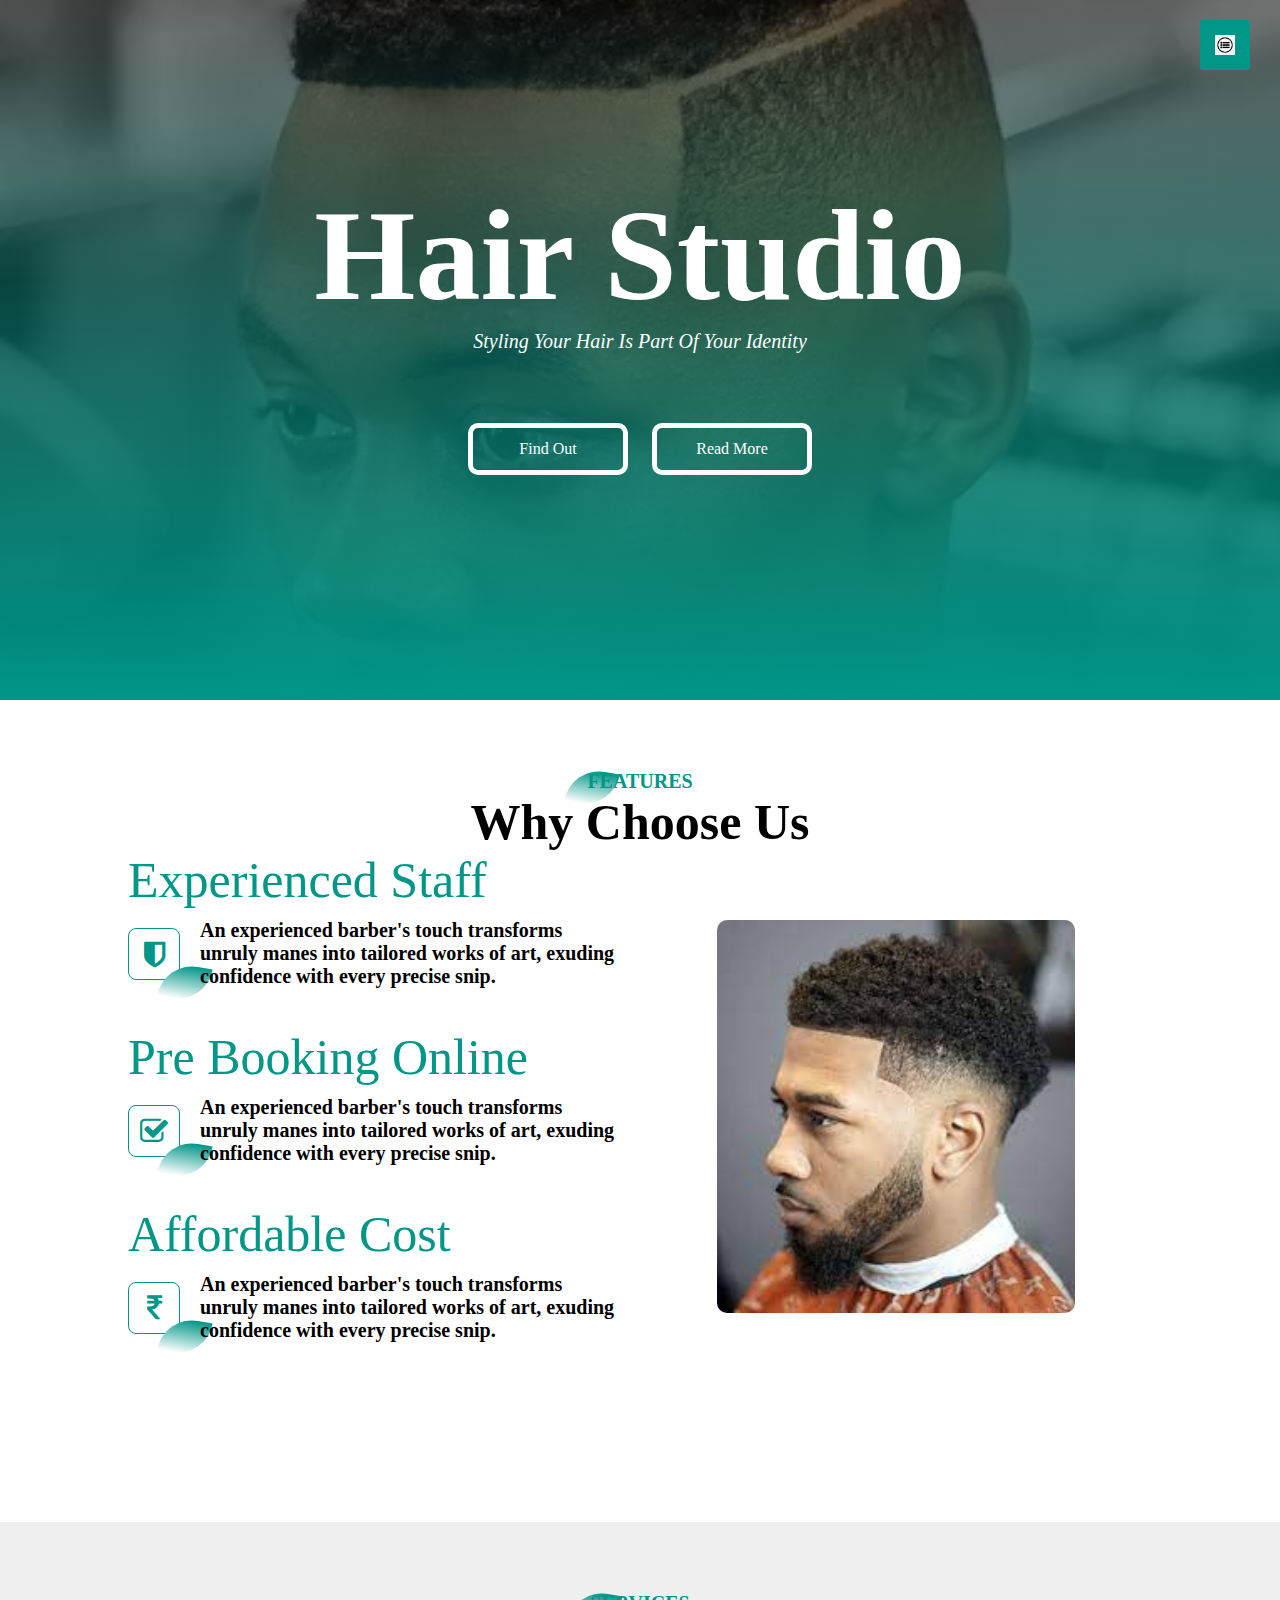
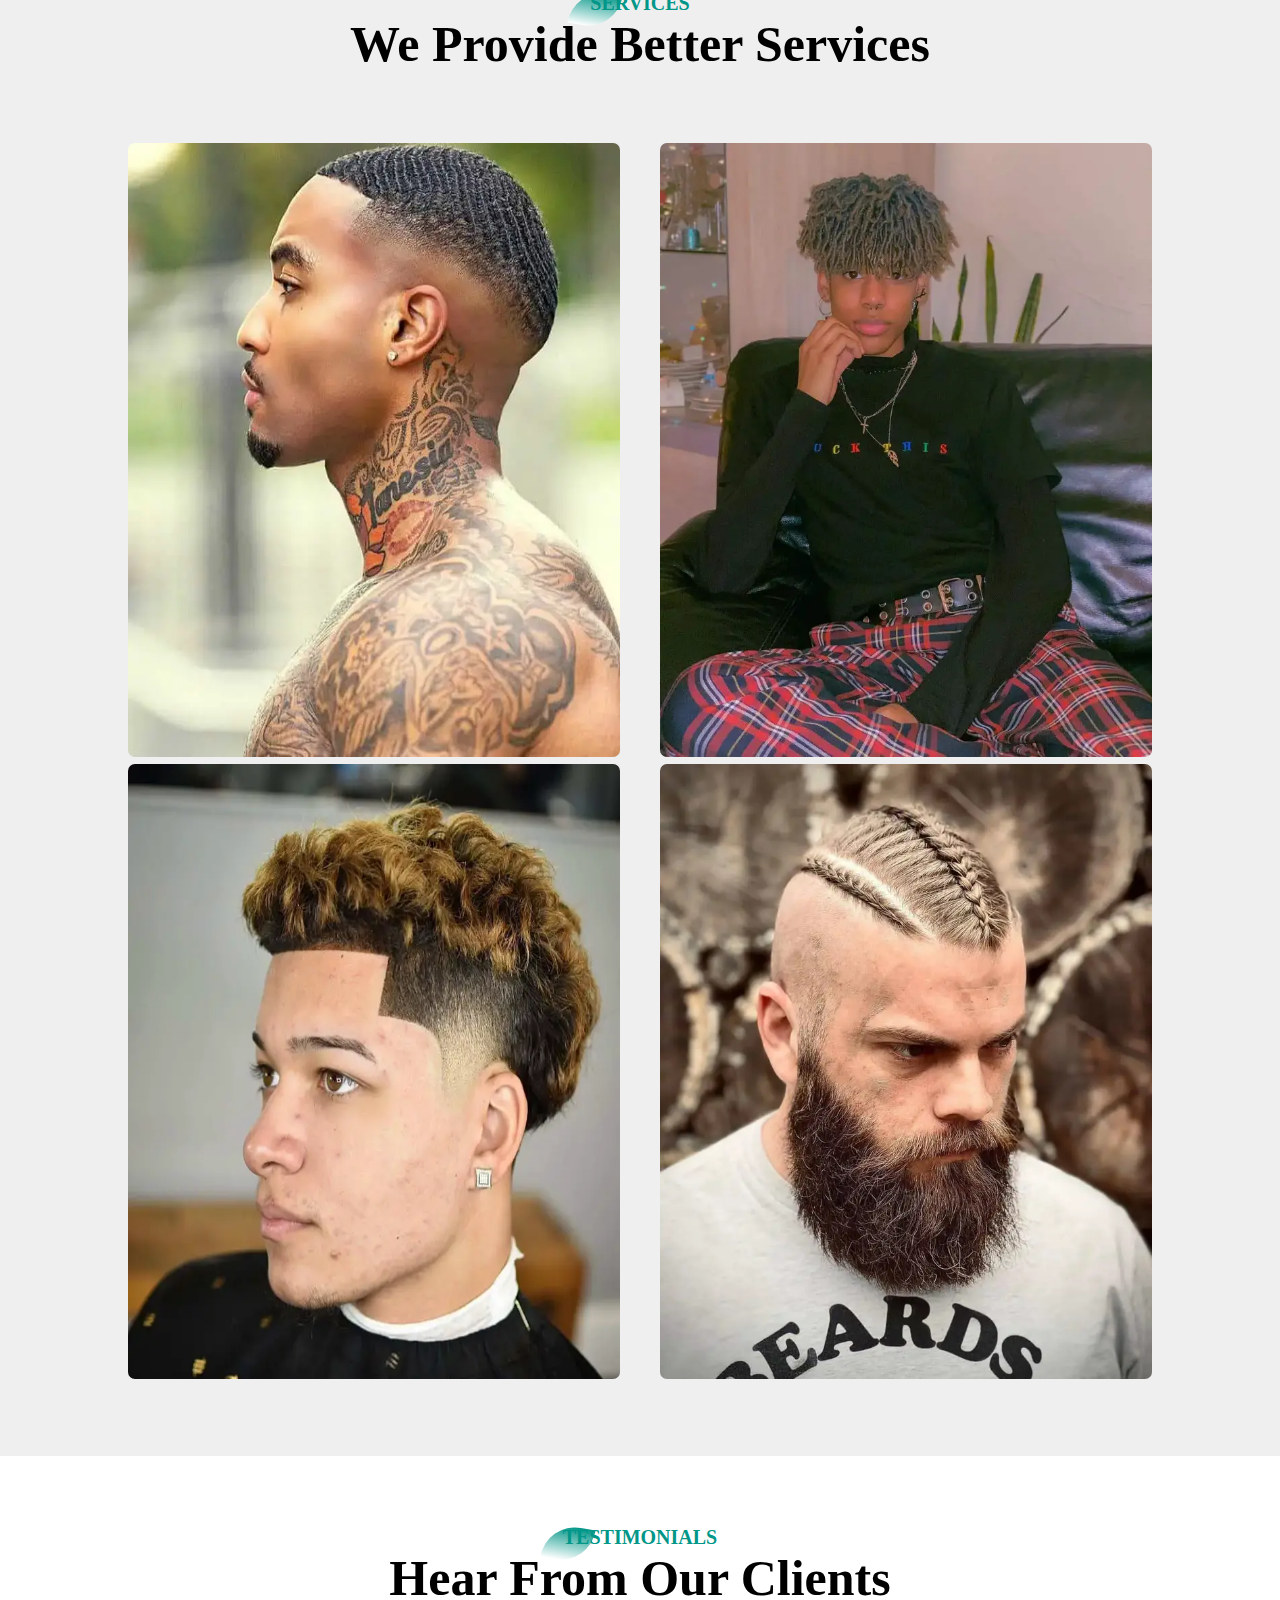
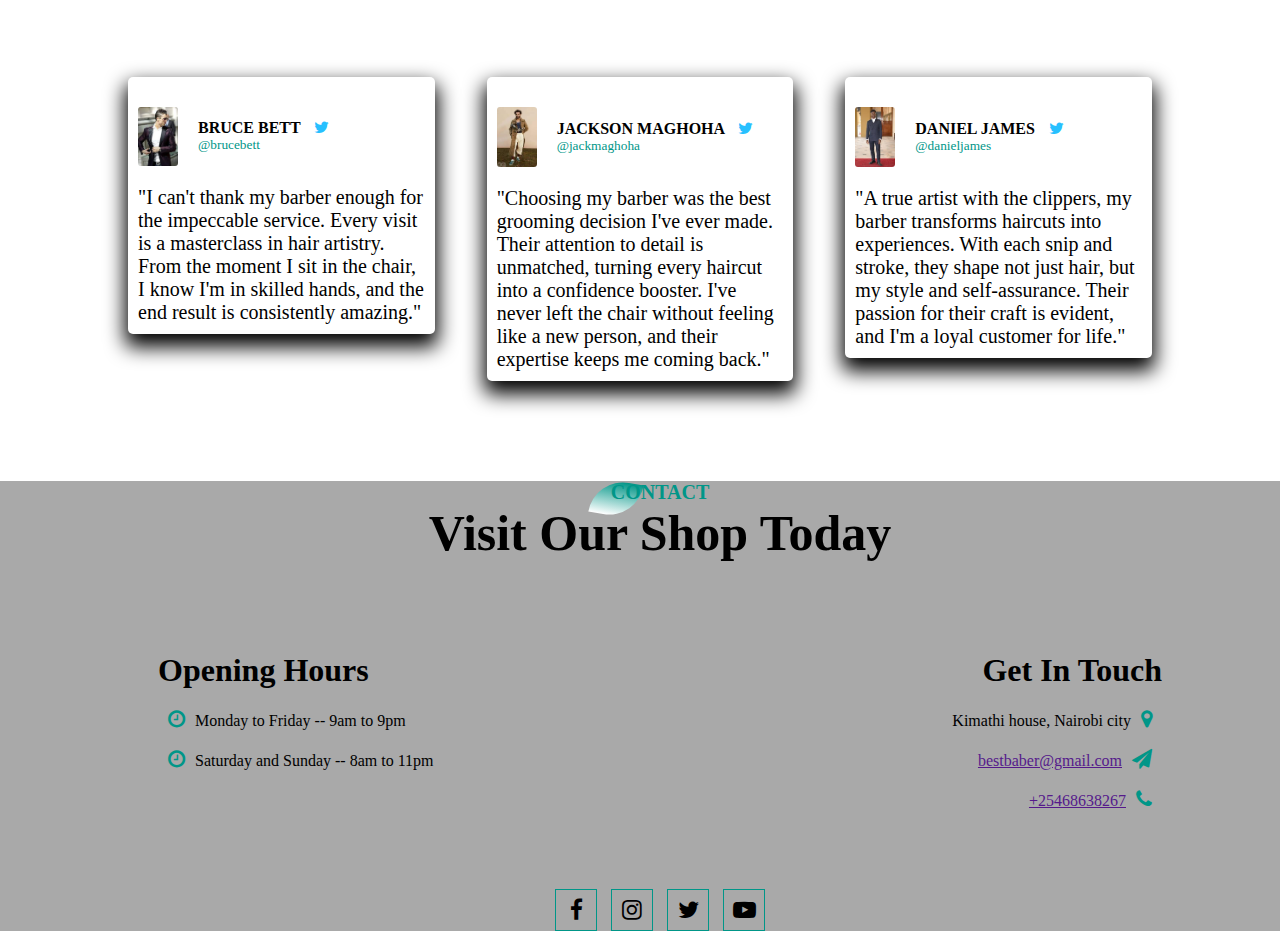
<file: Desktop/web pjt/Hair-studio-main/index.html>
<html>
    <head>
        <title>Barber Shop Website</title>
        <link rel="stylesheet" href="style.css">
<link rel="stylesheet" href="https://cdnjs.cloudflare.com/ajax/libs/font-awesome/4.7.0/css/font-awesome.min.css">

    </head>
    <body>
        <section id="banner" style="height: 700px;">
            <img src="img/air2.jpg" class="logo">
    <div class="banner-text">
        <h1>Hair Studio</h1>
        <p>Styling Your Hair Is Part Of Your Identity</p>
    <div class="banner-btn">
        <a href="#"><span></span>Find Out</a>
        <a href="#"><span></span>Read More</a>
    </div>

    </div>
        </section>
    <div id="sidenav">
        <nav>
            <ul>
                <li><a href="#banner">Home</a></li>
                <li><a href="#features">Features</a></li>
                <li><a href="#services">services</a></li>
                <li><a href="#testimonials">testimonials</a></li>
                <li><a href="#footer">Meet Us</a></li>
            </ul>
        </nav>
    </div>
    <div id="menubtn">
        <img src="img/menu.png" id="menu">
    </div>
        <section id="features">
            <div class="title-text">
                <p>FEATURES</p>
                <h1>Why Choose Us</h1>
                <div class="feature-box">
                    <div class="features">
                        <h1>Experienced Staff</h1>
                        <div class="feature-desc">
                            <div class="feature-icon">
                              <i class="fa fa-shield"></i>
                            </div>
                            <div class="feature-text">
                                <p>An experienced barber's touch transforms unruly manes into tailored works of art, exuding
                                    confidence with every precise snip.</p>
                            </div>
                        </div>
                        <h1>Pre Booking Online</h1>
                        <div class="feature-desc">
                            <div class="feature-icon">
                              <i class="fa fa-check-square-o"></i>
                            </div>
                            <div class="feature-text">
                                <p>An experienced barber's touch transforms unruly manes into tailored works of art, exuding
                                    confidence with every precise snip.</p>
                            </div>
                        </div>
                        <h1>Affordable Cost</h1>
                        <div class="feature-desc">
                            <div class="feature-icon">
                              <i class="fa fa-inr"></i>
                            </div>
                            <div class="feature-text">
                                <p>An experienced barber's touch transforms unruly manes into tailored works of art, exuding
                                    confidence with every precise snip.</p>
                            </div>
                        </div>
                    </div>
                    <div class="features-img">
                        <img src="img/air2.jpg">
                    </div>
                </div>
            </div>
        </section>

        <!--SERVICE-->

        <section id="services">
            <div class="title-text">
                <p>SERVICES</p>
                <h1>We Provide Better Services</h1>
            </div>
            <div class="services-box">
                <div class="single-services">
                    <img src="img/hair1.webp">
                    <div class="overlay"></div>
                    <div class="services-desc">
                        <h3>Hair Cut</h3>
                        <hr>
                        <p>This is the test under description of barber foundation</p>
                    </div>
                </div>
                <div class="single-services">
                    <img src="img/hair2.webp">
                    <div class="overlay"></div>
                    <div class="services-desc">
                        <h3>DredLogs</h3>
                        <hr>
                        <p>This is the test under description of barber foundation</p>
                    </div>
                </div>
                <div class="single-services">
                    <img src="img/hair3.webp">
                    <div class="overlay"></div>
                    <div class="services-desc">
                        <h3>Hair_styling</h3>
                        <hr>
                        <p>This is the test under description of barber foundation</p>
                    </div>
                </div>
                <div class="single-services">
                    <img src="img/hair4.webp">
                    <div class="overlay"></div>
                    <div class="services-desc">
                        <h3>Beard trimming</h3>
                        <hr>
                        <p>This is the test under description of barber foundation</p>
                    </div>
                </div>
            </div>
        </section>

                   <!-----Testimonials---->

        <section id="testimonials">
             <div class="title-text">
                <p>TESTIMONIALS</p>
                <h1>Hear From Our Clients</h1>
            </div>
            <div class="testimonials-row">
                <div class="testimonials-col">
                    <div class="user">
                        <img src="img/testi1.jpg">
                        <div class="user-info">
                            <h4>BRUCE BETT <i class="fa fa-twitter"></i> </h4>
                            <small>@brucebett</small>
                        </div>
                    </div>
                    <p>"I can't thank my barber enough for the impeccable service. Every visit is a masterclass in hair artistry.
                        From the moment I sit in the chair, I know I'm in skilled hands, and the end result is consistently amazing."</p>
                </div>
                <div class="testimonials-col">
                    <div class="user">
                        <img src="img/testi2.jpg" alt="">
                        <div class="user-info">
                            <h4>JACKSON MAGHOHA <i class="fa fa-twitter"></i> </h4>
                            <small>@jackmaghoha</small>
                        </div>
                    </div>
                   <p> "Choosing my barber was the best grooming decision I've ever made. Their attention to detail is unmatched, turning every haircut into a confidence booster.
                    I've never left the chair without feeling like a new person, and their expertise keeps me coming back."</p>
                </div>
                <div class="testimonials-col">
                    <div class="user">
                        <img src="img/testi3.jpg" alt="">
                        <div class="user-info">
                            <h4>DANIEL JAMES <i class="fa fa-twitter"></i> </h4>
                            <small>@danieljames</small>
                        </div>
                    </div>
                       <p> "A true artist with the clippers, my barber transforms haircuts into experiences. With each snip and stroke, they shape
                    not just hair, but my style and self-assurance. Their passion for their craft is evident, and I'm a loyal customer for life."</p>


                </div>
            </div>
        </section>


                          <!-----footer----->

        <section id="footer" >
            <div class="title-text">
                <p>CONTACT</p>
                <h1>Visit Our Shop Today</h1>
            </div>
            <div class="footer-row">
            <div class="footer-left">
                <h1>Opening Hours</h1>
                <p><i class="fa fa-clock-o"></i>Monday to Friday -- 9am to 9pm</p>
                <p><i class="fa fa-clock-o"></i>Saturday and Sunday -- 8am to 11pm</p>
            </div>
                <div class="footer-right">
                    <h1>Get In Touch</h1>
                    <p>Kimathi house, Nairobi city<i class="fa fa-map-marker"></i></p>
                    <p><a href="">bestbaber@gmail.com</a><i class="fa fa-paper-plane"></i></p>
                    <p><a href="">+25468638267</a><i class="fa fa-phone"></i></p>
                </div>
            </div>
            <div class="social-links">
                <i class="fa fa-facebook"></i>
                <i class="fa fa-instagram"></i>
                <i class="fa fa-twitter"></i>
                <i class="fa fa-youtube-play"></i>
                
            </div>

        </section>

        <script>
            var menubtn = document.getElementById("menubtn")
            var sidenav = document.getElementById("sidenav")
            var menu = document.getElementById("menu")

            sidenav.style.right = "-250px"
            menubtn.onclick = function (){
                if(sidenav.style.right == "-250px"){
                    sidenav.style.right = "0";
                    menu.src = "img/close.png";
                }else {
                    sidenav.style.right = "-250";
                    menu.src = "img/menu.png";
                }
            }

            var scroll = new SmoothScroll('a[href*="#"]',{
                speed: 1000,
                speedAsDuration: true
            });
        </script>

    </body>
</html>
</file>
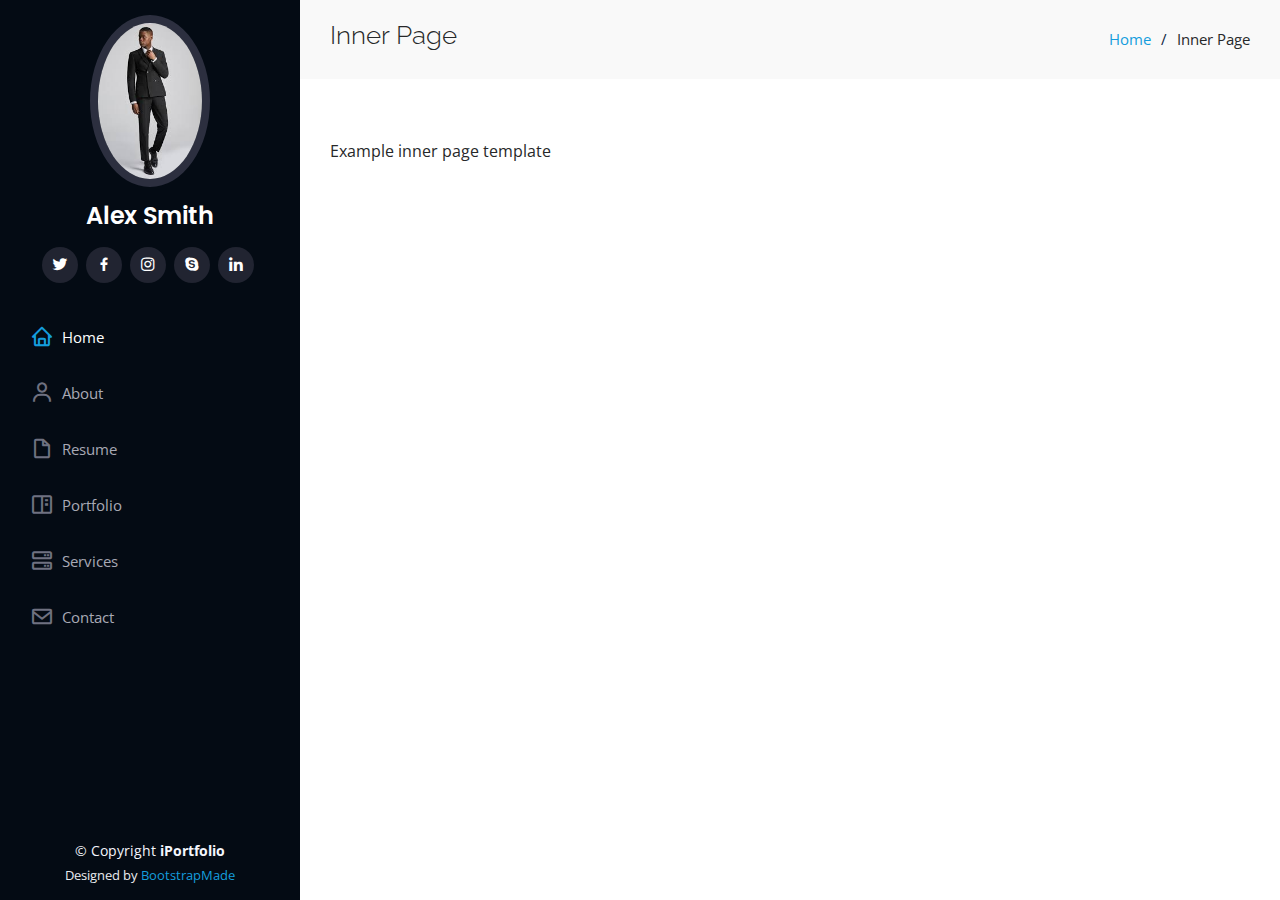
<file: Desktop/web pjt/BrianBett Portfolio/inner-page.html>
<!DOCTYPE html>
<html lang="en">

<head>
  <meta charset="utf-8">
  <meta content="width=device-width, initial-scale=1.0" name="viewport">

  <title>Inner Page - iPortfolio Bootstrap Template</title>
  <meta content="" name="description">
  <meta content="" name="keywords">

  <!-- Favicons -->
  <link href="assets/img/favicon.png" rel="icon">
  <link href="assets/img/apple-touch-icon.png" rel="apple-touch-icon">

  <!-- Google Fonts -->
  <link href="https://fonts.googleapis.com/css?family=Open+Sans:300,300i,400,400i,600,600i,700,700i|Raleway:300,300i,400,400i,500,500i,600,600i,700,700i|Poppins:300,300i,400,400i,500,500i,600,600i,700,700i" rel="stylesheet">

  <!-- Vendor CSS Files -->
  <link href="assets/vendor/aos/aos.css" rel="stylesheet">
  <link href="assets/vendor/bootstrap/css/bootstrap.min.css" rel="stylesheet">
  <link href="assets/vendor/bootstrap-icons/bootstrap-icons.css" rel="stylesheet">
  <link href="assets/vendor/boxicons/css/boxicons.min.css" rel="stylesheet">
  <link href="assets/vendor/glightbox/css/glightbox.min.css" rel="stylesheet">
  <link href="assets/vendor/swiper/swiper-bundle.min.css" rel="stylesheet">

  <!-- Template Main CSS File -->
  <link href="assets/css/style.css" rel="stylesheet">

  <!-- =======================================================
  * Template Name: iPortfolio
  * Template URL: https://bootstrapmade.com/iportfolio-bootstrap-portfolio-websites-template/
  * Updated: Mar 17 2024 with Bootstrap v5.3.3
  * Author: BootstrapMade.com
  * License: https://bootstrapmade.com/license/
  ======================================================== -->
</head>

<body>

  <!-- ======= Mobile nav toggle button ======= -->
  <i class="bi bi-list mobile-nav-toggle d-xl-none"></i>

  <!-- ======= Header ======= -->
  <header id="header">
    <div class="d-flex flex-column">

      <div class="profile">
        <img src="assets/img/profile-img.jpg" alt="" class="img-fluid rounded-circle">
        <h1 class="text-light"><a href="index.html">Alex Smith</a></h1>
        <div class="social-links mt-3 text-center">
          <a href="#" class="twitter"><i class="bx bxl-twitter"></i></a>
          <a href="#" class="facebook"><i class="bx bxl-facebook"></i></a>
          <a href="#" class="instagram"><i class="bx bxl-instagram"></i></a>
          <a href="#" class="google-plus"><i class="bx bxl-skype"></i></a>
          <a href="#" class="linkedin"><i class="bx bxl-linkedin"></i></a>
        </div>
      </div>

      <nav id="navbar" class="nav-menu navbar">
        <ul>
          <li><a href="#hero" class="nav-link scrollto active"><i class="bx bx-home"></i> <span>Home</span></a></li>
          <li><a href="#about" class="nav-link scrollto"><i class="bx bx-user"></i> <span>About</span></a></li>
          <li><a href="#resume" class="nav-link scrollto"><i class="bx bx-file-blank"></i> <span>Resume</span></a></li>
          <li><a href="#portfolio" class="nav-link scrollto"><i class="bx bx-book-content"></i> <span>Portfolio</span></a></li>
          <li><a href="#services" class="nav-link scrollto"><i class="bx bx-server"></i> <span>Services</span></a></li>
          <li><a href="#contact" class="nav-link scrollto"><i class="bx bx-envelope"></i> <span>Contact</span></a></li>
        </ul>
      </nav><!-- .nav-menu -->
    </div>
  </header><!-- End Header -->

  <main id="main">

    <!-- ======= Breadcrumbs ======= -->
    <section class="breadcrumbs">
      <div class="container">

        <div class="d-flex justify-content-between align-items-center">
          <h2>Inner Page</h2>
          <ol>
            <li><a href="index.html">Home</a></li>
            <li>Inner Page</li>
          </ol>
        </div>

      </div>
    </section><!-- End Breadcrumbs -->

    <section class="inner-page">
      <div class="container">
        <p>
          Example inner page template
        </p>
      </div>
    </section>

  </main><!-- End #main -->

  <!-- ======= Footer ======= -->
  <footer id="footer">
    <div class="container">
      <div class="copyright">
        &copy; Copyright <strong><span>iPortfolio</span></strong>
      </div>
      <div class="credits">
        <!-- All the links in the footer should remain intact. -->
        <!-- You can delete the links only if you purchased the pro version. -->
        <!-- Licensing information: https://bootstrapmade.com/license/ -->
        <!-- Purchase the pro version with working PHP/AJAX contact form: https://bootstrapmade.com/iportfolio-bootstrap-portfolio-websites-template/ -->
        Designed by <a href="https://bootstrapmade.com/">BootstrapMade</a>
      </div>
    </div>
  </footer><!-- End  Footer -->

  <a href="#" class="back-to-top d-flex align-items-center justify-content-center"><i class="bi bi-arrow-up-short"></i></a>

  <!-- Vendor JS Files -->
  <script src="assets/vendor/purecounter/purecounter_vanilla.js"></script>
  <script src="assets/vendor/aos/aos.js"></script>
  <script src="assets/vendor/bootstrap/js/bootstrap.bundle.min.js"></script>
  <script src="assets/vendor/glightbox/js/glightbox.min.js"></script>
  <script src="assets/vendor/isotope-layout/isotope.pkgd.min.js"></script>
  <script src="assets/vendor/swiper/swiper-bundle.min.js"></script>
  <script src="assets/vendor/typed.js/typed.umd.js"></script>
  <script src="assets/vendor/waypoints/noframework.waypoints.js"></script>
  <script src="assets/vendor/php-email-form/validate.js"></script>

  <!-- Template Main JS File -->
  <script src="assets/js/main.js"></script>

</body>

</html>
</file>
<file: Desktop/web pjt/Hair-studio-main/style.css>
*{
    margin: 0;
    padding: 0;
}
#banner{
    background: linear-gradient(rgba(0,0,0,0.5),#009688) ,url(img/air1.webp);
    background-size: cover;
    background-position: center;
    height: 100vh;
}
.logo{
    width: 140px;
    position: absolute;
    top: 4%;
    left: 100%;
}
.banner-text{
    text-align: center;
    color: white;
    padding: 180px;
}
.banner-text h1{
    font-size: 130px;
}
.banner-text p{
    font-size: 20px;
    font-style: italic;
}
.banner-btn{
    margin: 70px auto 0;
}
.banner-btn a{
    width: 150px;
    text-decoration: none;
    display: inline-block;
    margin: 0 10px;
    padding: 12px 0;
    color: white;
    border: 5px solid white;
    border-radius: 10px;
    position: relative;
    transition:color 0.5s;
}
.banner-btn a span{
    width: 0;
    height: 100%;
    position: absolute;
    top: 0;
    left: 0;
    background: white;
    z-index: -1;
    transition: 0.5s;
}
.banner-btn a :hover span {
    width: 100%;
}
.banner-btn a :hover {
color: black;
}
#sidenav{
    width: 250px;
    height: 100vh;
    position: fixed;
    right: -250px;
    top: 0;
    background: #009688;
    z-index: 2;
    transition: 0.5s;
}
nav ul li{
    list-style: none;
    margin: 50px 20px;
}
nav ul li a {
    text-decoration: none;
    color: white;
}
#menubtn{
    width: 50px;
    height: 50px;
    text-align: center;
    background: #009688;
    position: fixed;
    right: 30px;
    top: 20px;
    border-radius: 3px;
    z-index: 3;
    cursor: pointer;
}
#menubtn img{
    width: 20px;
    margin-top: 15px;
}
@media screen and (max-width: 770px){
    .banner-text h1 {
        font-size: 44px;
    }
    .banner-btn a{
        display: block;
        margin: 20px auto;
    }
}

                             /*----features------*/

#features{
    width: 100%;
    padding: 70px 0;
}
.title-text{
    text-align: center;
    padding-bottom: 70px;
}
.title-text p{
    margin: auto;
    font-size: 20px;
    color: #009688;
    font-weight: bold;
    position: relative;
    z-index: 1;
    display: inline-block;
}
.title-text p::after{
    content: '';
    width: 50px;
    height: 35px;
    background: linear-gradient(#019587,#fff);
    position: absolute;
    left: -20px;
    right: 0;
    z-index: -1;
    transform: rotate(10deg);
    border-top-left-radius: 35px;
    border-bottom-right-radius: 35px;
}
.title-text h1{
    font-size: 50px;
}
.feature-box{
    width: 80%;
    margin: auto;
    display: flex;
    flex-wrap: wrap;
    align-items: center;
    text-align: center;
}
.features{
    flex-basis: 50%;
}
.features-img{
    flex-basis: 50%;
    margin: auto;
}
.features-img img{
    width: 70%;
    border-radius: 10px;
}
.features h1{
    text-align: left;
    margin-bottom: 10px;
    font-weight: 100;
    color: #009688;
}
.feature-desc{
    display: flex;
    align-items: center;
    margin-bottom: 40px;
}
.feature-text p{
    color: black;
}
.feature-icon .fa{
    width: 50px;
    height: 50px;
    font-size: 30px;
    line-height: 50px;
    border-radius: 8px;
    color: #009688;
    border: 1px solid #009688;
}
.feature-text p{
    padding: 0 20px;
    text-align: initial;
}
@media screen and (max-width: 770px) {
.title-text h1{
    font-size: 35px;
}
.features{
    flex-basis: 100%;
}
.features-img{
    flex-basis: 100%;
    margin: auto;
}
.features-img img{
    width: 100%;
}
}

                                                /*-----services-----*/

#services{
  width: 100%;
    padding: 70px 0;
    background: #efefef;
}
.services-box{
    width: 80%;
    display: flex;
    flex-wrap: wrap;
    justify-content: space-between;
    margin: auto;
}
.single-services{
    flex-basis: 48%;
    text-align: center;
    margin-bottom: 7px;
    color: white;
    position: relative;
}
.single-services img{
    width: 100%;
    border-radius: 7px;
    height: 100%;
    display: block;
}
.overlay{
    width: 100%;
    height: 100%;
    position: absolute;
    top: 0;
    border-radius: 7px;
    cursor: pointer;
    background: linear-gradient(rgba(0,0,0,0.5),green);
    opacity: 0;
    transition: 1s;
}
.single-services:hover .overlay{
    opacity: 1;
}
.services-desc{
    width: 80%;
    position: absolute;
    bottom: 0;
    left: 50%;
    opacity: 0;
    transform: translateX(-50%);
    transition: 1s;
}
hr{
    background: white;
    height: 2px;
    border: 0;
    margin: 15px auto;
    width: 60%;
}
.services-desc p{
    font-size: 14px;
}
.single-services:hover .services-desc{
    bottom: 40%;
    opacity: 1;
}
@media screen and (max-width: 770px) {
.single-services{
    flex-basis: 100%;
    margin-bottom: 30px;
}
    .services-desc p{
    font-size: 12px;
}
    hr{
        margin: 5px auto;
    }
    .single-services:hover .services-desc{
    bottom: 25% !important;
}
}
                   /*-----Testimonials----*/

#testimonials{
    width: 100%;
    padding: 70px 0;
}
.testimonials-row{
    width: 80%;
    margin: auto;
    display: flex;
    justify-content: space-between;
    align-items: flex-start;
    flex-wrap: nowrap;
}
.testimonials-col{
    flex-basis: 28%;
    padding: 10px;
    border-radius: 5px;
    margin-bottom: 30px;
    box-shadow: 0 10px 20px 3px black;
    cursor: pointer;
    transition: transform .5s;
}
.testimonials-col p{
    font-size: 20px;
    font-family: Rasa;
}
.user{
    display: flex;
    align-items: center;
    margin: 20px 0;
}
.user img{
    width: 40px;
    margin-right: 20px;
    border-radius: 3px;
}
.user-info .fa{
    margin-left: 10px;
    color: #27c0ff;
}
.user-info small{
    color: #009688;
}
.testimonials-col:hover{
    transform: translateY(-7px);
}
@media screen and (max-width: 770px) {
.testimonials-col{
    flex-basis: 100%;
}
}

                          /*-----footer------*/

#footer{
    padding:  0 100px 0 20px;
    position: relative;
    background-color: darkgrey ;
    background-position: center;
    width: 100%;
}
.footer-row{
    width: 80%;
    margin: 0 auto;
    display: flex;
    justify-content: space-between;
    flex-wrap: wrap;
}
.footer-left,.footer-right{
    flex-basis: 45%;
    padding: 10px;
    margin-bottom: 20px;
}
.footer-right{
    text-align: right;
}
.footer-row h1{
    margin: 10px 0;
}
.footer-row p{
    line-height: 35px;
}
.footer-left .fa ,.footer-right .fa{
    font-size: 20px;
    color: #009688;
    margin: 10px;
}
.footer-img{
    max-width: 370px;
    opacity: 0.5;
    position: absolute;
    left: 50%;
    top: 61%;
    transform: translate(-50%,-50%);
}
.social-links{
    text-align: center;
}
.social-links .fa{
    height: 40px;
    width: 40px;
    font-size: 23px;
    line-height: 40px;
    border: 1px solid #009688;
    margin: 40px 5px 0;
    cursor: pointer;
    transition: 0.5s;
}
.social-links .fa:hover{
    background: #009688;
    color: #fff;
    transform: translateY(-7px);
}
.social-links p{
    font-size: 12px;
    margin-top: 20px;
}
@media screen and (max-width: 770px){
    .footer-left, .footer-right{
        flex-basis: 100%;
        font-size: 14px;
    }
    .footer-img{
        top: 25%;
    }
}
</file>
<file: Desktop/web pjt/BrianBett Portfolio/assets/css/style.css>
/**
* Template Name: iPortfolio
* Template URL: https://bootstrapmade.com/iportfolio-bootstrap-portfolio-websites-template/
* Updated: Mar 17 2024 with Bootstrap v5.3.3
* Author: BootstrapMade.com
* License: https://bootstrapmade.com/license/
*/

/*--------------------------------------------------------------
# General
--------------------------------------------------------------*/
body {
  font-family: "Open Sans", sans-serif;
  color: #272829;
}

a {
  color: #149ddd;
  text-decoration: none;
}

a:hover {
  color: #37b3ed;
  text-decoration: none;
}

h1,
h2,
h3,
h4,
h5,
h6 {
  font-family: "Raleway", sans-serif;
}

/*--------------------------------------------------------------
# Back to top button
--------------------------------------------------------------*/
.back-to-top {
  position: fixed;
  visibility: hidden;
  opacity: 0;
  right: 15px;
  bottom: 15px;
  z-index: 996;
  background: #149ddd;
  width: 40px;
  height: 40px;
  border-radius: 50px;
  transition: all 0.4s;
}

.back-to-top i {
  font-size: 28px;
  color: #fff;
  line-height: 0;
}

.back-to-top:hover {
  background: #2eafec;
  color: #fff;
}

.back-to-top.active {
  visibility: visible;
  opacity: 1;
}

/*--------------------------------------------------------------
# Header
--------------------------------------------------------------*/
#header {
  position: fixed;
  top: 0;
  left: 0;
  bottom: 0;
  width: 300px;
  transition: all ease-in-out 0.5s;
  z-index: 9997;
  transition: all 0.5s;
  padding: 0 15px;
  background: #040b14;
  overflow-y: auto;
}

#header .profile img {
  margin: 15px auto;
  display: block;
  width: 120px;
  border: 8px solid #2c2f3f;
}

#header .profile h1 {
  font-size: 24px;
  margin: 0;
  padding: 0;
  font-weight: 600;
  -moz-text-align-last: center;
  text-align-last: center;
  font-family: "Poppins", sans-serif;
}

#header .profile h1 a,
#header .profile h1 a:hover {
  color: #fff;
  text-decoration: none;
}

#header .profile .social-links a {
  font-size: 18px;
  display: inline-block;
  background: #212431;
  color: #fff;
  line-height: 1;
  padding: 8px 0;
  margin-right: 4px;
  border-radius: 50%;
  text-align: center;
  width: 36px;
  height: 36px;
  transition: 0.3s;
}

#header .profile .social-links a:hover {
  background: #149ddd;
  color: #fff;
  text-decoration: none;
}

#main {
  margin-left: 300px;
}

.container,
.container-fluid {
  padding-left: 30px;
  padding-right: 30px;
}

@media (max-width: 1199px) {
  #header {
    left: -300px;
  }

  #main {
    margin-left: 0;
  }

  .container,
  .container-fluid {
    padding-left: 12px;
    padding-right: 12px;
  }
}

/*--------------------------------------------------------------
# Navigation Menu
--------------------------------------------------------------*/
/* Desktop Navigation */
.nav-menu {
  padding: 30px 0 0 0;
}

.nav-menu * {
  margin: 0;
  padding: 0;
  list-style: none;
}

.nav-menu>ul>li {
  position: relative;
  white-space: nowrap;
}

.nav-menu a,
.nav-menu a:focus {
  display: flex;
  align-items: center;
  color: #a8a9b4;
  padding: 12px 15px;
  margin-bottom: 8px;
  transition: 0.3s;
  font-size: 15px;
}

.nav-menu a i,
.nav-menu a:focus i {
  font-size: 24px;
  padding-right: 8px;
  color: #6f7180;
}

.nav-menu a:hover,
.nav-menu .active,
.nav-menu .active:focus,
.nav-menu li:hover>a {
  text-decoration: none;
  color: #fff;
}

.nav-menu a:hover i,
.nav-menu .active i,
.nav-menu .active:focus i,
.nav-menu li:hover>a i {
  color: #149ddd;
}

/* Mobile Navigation */
.mobile-nav-toggle {
  position: fixed;
  right: 15px;
  top: 15px;
  z-index: 9998;
  border: 0;
  font-size: 24px;
  transition: all 0.4s;
  outline: none !important;
  background-color: #149ddd;
  color: #fff;
  width: 40px;
  height: 40px;
  display: inline-flex;
  align-items: center;
  justify-content: center;
  line-height: 0;
  border-radius: 50px;
  cursor: pointer;
}

.mobile-nav-active {
  overflow: hidden;
}

.mobile-nav-active #header {
  left: 0;
}

/*--------------------------------------------------------------
# Hero Section
--------------------------------------------------------------*/
#hero {
  width: 100%;
  height: 100vh;
  background: url("../img/hero-bg.jpg") top center;
  background-size: cover;
}

#hero:before {
  content: "";
  background: rgba(5, 13, 24, 0.3);
  position: absolute;
  bottom: 0;
  top: 0;
  left: 0;
  right: 0;
  z-index: 1;
}

#hero .hero-container {
  position: relative;
  z-index: 2;
  min-width: 300px;
}

#hero h1 {
  margin: 0 0 10px 0;
  font-size: 64px;
  font-weight: 700;
  line-height: 56px;
  color: #fff;
}

#hero p {
  color: #fff;
  margin-bottom: 50px;
  font-size: 26px;
  font-family: "Poppins", sans-serif;
}

#hero p span {
  color: #fff;
  padding-bottom: 4px;
  letter-spacing: 1px;
  border-bottom: 3px solid #149ddd;
}

@media (min-width: 1024px) {
  #hero {
    background-attachment: fixed;
  }
}

@media (max-width: 768px) {
  #hero h1 {
    font-size: 28px;
    line-height: 36px;
  }

  #hero h2 {
    font-size: 18px;
    line-height: 24px;
    margin-bottom: 30px;
  }
}

/*--------------------------------------------------------------
# Sections General
--------------------------------------------------------------*/
section {
  padding: 60px 0;
  overflow: hidden;
}

.section-bg {
  background: #f5f8fd;
}

.section-title {
  padding-bottom: 30px;
}

.section-title h2 {
  font-size: 32px;
  font-weight: bold;
  margin-bottom: 20px;
  padding-bottom: 20px;
  position: relative;
  color: #173b6c;
}

.section-title h2::after {
  content: "";
  position: absolute;
  display: block;
  width: 50px;
  height: 3px;
  background: #149ddd;
  bottom: 0;
  left: 0;
}

.section-title p {
  margin-bottom: 0;
}

/*--------------------------------------------------------------
# About
--------------------------------------------------------------*/
.about .content h3 {
  font-weight: 700;
  font-size: 26px;
  color: #173b6c;
}

.about .content ul {
  list-style: none;
  padding: 0;
}

.about .content ul li {
  margin-bottom: 20px;
  display: flex;
  align-items: center;
}

.about .content ul strong {
  margin-right: 10px;
}

.about .content ul i {
  font-size: 16px;
  margin-right: 5px;
  color: #149ddd;
  line-height: 0;
}

.about .content p:last-child {
  margin-bottom: 0;
}

/*--------------------------------------------------------------
# Facts
--------------------------------------------------------------*/
.facts {
  padding-bottom: 30px;
}

.facts .count-box {
  padding: 30px;
  width: 100%;
}

.facts .count-box i {
  display: block;
  font-size: 44px;
  color: #149ddd;
  float: left;
  line-height: 0;
}

.facts .count-box span {
  font-size: 48px;
  line-height: 40px;
  display: block;
  font-weight: 700;
  color: #050d18;
  margin-left: 60px;
}

.facts .count-box p {
  padding: 15px 0 0 0;
  margin: 0 0 0 60px;
  font-family: "Raleway", sans-serif;
  font-size: 14px;
  color: #122f57;
}

.facts .count-box a {
  font-weight: 600;
  display: block;
  margin-top: 20px;
  color: #122f57;
  font-size: 15px;
  font-family: "Poppins", sans-serif;
  transition: ease-in-out 0.3s;
}

.facts .count-box a:hover {
  color: #1f5297;
}

/*--------------------------------------------------------------
# Akills
--------------------------------------------------------------*/
.skills .progress {
  height: 60px;
  display: block;
  background: none;
  border-radius: 0;
}

.skills .progress .skill {
  padding: 0;
  margin: 0 0 6px 0;
  text-transform: uppercase;
  display: block;
  font-weight: 600;
  font-family: "Poppins", sans-serif;
  color: #050d18;
}

.skills .progress .skill .val {
  float: right;
  font-style: normal;
}

.skills .progress-bar-wrap {
  background: #dce8f8;
  height: 10px;
}

.skills .progress-bar {
  width: 1px;
  height: 10px;
  transition: 0.9s;
  background-color: #149ddd;
}

/*--------------------------------------------------------------
# Resume
--------------------------------------------------------------*/
.resume .resume-title {
  font-size: 26px;
  font-weight: 700;
  margin-top: 20px;
  margin-bottom: 20px;
  color: #050d18;
}

.resume .resume-item {
  padding: 0 0 20px 20px;
  margin-top: -2px;
  border-left: 2px solid #1f5297;
  position: relative;
}

.resume .resume-item h4 {
  line-height: 18px;
  font-size: 18px;
  font-weight: 600;
  text-transform: uppercase;
  font-family: "Poppins", sans-serif;
  color: #050d18;
  margin-bottom: 10px;
}

.resume .resume-item h5 {
  font-size: 16px;
  background: #e4edf9;
  padding: 5px 15px;
  display: inline-block;
  font-weight: 600;
  margin-bottom: 10px;
}

.resume .resume-item ul {
  padding-left: 20px;
}

.resume .resume-item ul li {
  padding-bottom: 10px;
}

.resume .resume-item:last-child {
  padding-bottom: 0;
}

.resume .resume-item::before {
  content: "";
  position: absolute;
  width: 16px;
  height: 16px;
  border-radius: 50px;
  left: -9px;
  top: 0;
  background: #fff;
  border: 2px solid #1f5297;
}

/*--------------------------------------------------------------
# Portfolio
--------------------------------------------------------------*/
.portfolio .portfolio-item {
  margin-bottom: 30px;
}

.portfolio #portfolio-flters {
  padding: 0;
  margin: 0 auto 35px auto;
  list-style: none;
  text-align: center;
  background: #fff;
  border-radius: 50px;
  padding: 2px 15px;
}

.portfolio #portfolio-flters li {
  cursor: pointer;
  display: inline-block;
  padding: 10px 15px 8px 15px;
  font-size: 14px;
  font-weight: 600;
  line-height: 1;
  text-transform: uppercase;
  color: #272829;
  margin-bottom: 5px;
  transition: all 0.3s ease-in-out;
}

.portfolio #portfolio-flters li:hover,
.portfolio #portfolio-flters li.filter-active {
  color: #149ddd;
}

.portfolio #portfolio-flters li:last-child {
  margin-right: 0;
}

.portfolio .portfolio-wrap {
  transition: 0.3s;
  position: relative;
  overflow: hidden;
  z-index: 1;
}

.portfolio .portfolio-wrap::before {
  content: "";
  background: rgba(255, 255, 255, 0.5);
  position: absolute;
  left: 0;
  right: 0;
  top: 0;
  bottom: 0;
  transition: all ease-in-out 0.3s;
  z-index: 2;
  opacity: 0;
}

.portfolio .portfolio-wrap .portfolio-links {
  opacity: 1;
  left: 0;
  right: 0;
  bottom: -60px;
  z-index: 3;
  position: absolute;
  transition: all ease-in-out 0.3s;
  display: flex;
  justify-content: center;
}

.portfolio .portfolio-wrap .portfolio-links a {
  color: #fff;
  font-size: 28px;
  text-align: center;
  background: rgba(20, 157, 221, 0.75);
  transition: 0.3s;
  width: 50%;
}

.portfolio .portfolio-wrap .portfolio-links a:hover {
  background: rgba(20, 157, 221, 0.95);
}

.portfolio .portfolio-wrap .portfolio-links a+a {
  border-left: 1px solid #37b3ed;
}

.portfolio .portfolio-wrap:hover::before {
  top: 0;
  left: 0;
  right: 0;
  bottom: 0;
  opacity: 1;
}

.portfolio .portfolio-wrap:hover .portfolio-links {
  opacity: 1;
  bottom: 0;
}

/*--------------------------------------------------------------
# Portfolio Details
--------------------------------------------------------------*/
.portfolio-details {
  padding-top: 40px;
}

.portfolio-details .portfolio-details-slider img {
  width: 100%;
}

.portfolio-details .portfolio-details-slider .swiper-pagination {
  margin-top: 20px;
  position: relative;
}

.portfolio-details .portfolio-details-slider .swiper-pagination .swiper-pagination-bullet {
  width: 12px;
  height: 12px;
  background-color: #fff;
  opacity: 1;
  border: 1px solid #149ddd;
}

.portfolio-details .portfolio-details-slider .swiper-pagination .swiper-pagination-bullet-active {
  background-color: #149ddd;
}

.portfolio-details .portfolio-info {
  padding: 30px;
  box-shadow: 0px 0 30px rgba(5, 13, 24, 0.08);
}

.portfolio-details .portfolio-info h3 {
  font-size: 22px;
  font-weight: 700;
  margin-bottom: 20px;
  padding-bottom: 20px;
  border-bottom: 1px solid #eee;
}

.portfolio-details .portfolio-info ul {
  list-style: none;
  padding: 0;
  font-size: 15px;
}

.portfolio-details .portfolio-info ul li+li {
  margin-top: 10px;
}

.portfolio-details .portfolio-description {
  padding-top: 30px;
}

.portfolio-details .portfolio-description h2 {
  font-size: 26px;
  font-weight: 700;
  margin-bottom: 20px;
}

.portfolio-details .portfolio-description p {
  padding: 0;
}

/*--------------------------------------------------------------
# Services
--------------------------------------------------------------*/
.services .icon-box {
  margin-bottom: 20px;
}

.services .icon {
  float: left;
  display: flex;
  align-items: center;
  justify-content: center;
  width: 54px;
  height: 54px;
  background: #149ddd;
  border-radius: 50%;
  transition: 0.5s;
  border: 1px solid #149ddd;
}

.services .icon i {
  color: #fff;
  font-size: 24px;
  line-height: 0;
}

.services .icon-box:hover .icon {
  background: #fff;
}

.services .icon-box:hover .icon i {
  color: #149ddd;
}

.services .title {
  margin-left: 80px;
  font-weight: 700;
  margin-bottom: 15px;
  font-size: 18px;
}

.services .title a {
  color: #343a40;
}

.services .title a:hover {
  color: #149ddd;
}

.services .description {
  margin-left: 80px;
  line-height: 24px;
  font-size: 14px;
}

/*--------------------------------------------------------------
# Testimonials
--------------------------------------------------------------*/
#testimonials{
    width: 100%;
    padding: 70px 0;
}

.testimonials-row{
    width: 80%;
    margin: auto;
    display: flex;
    justify-content: space-between;
    align-items: flex-start;
    flex-wrap: wrap;
}
.testimonials-col{
    flex-basis: 28%;
    padding: 10px;
    border-radius: 5px;
    margin-bottom: 30px;
    box-shadow: 0 10px 20px 3px black;
    cursor: pointer;
    transition: transform .5s;
}
.testimonials-col p{
    font-size: 14px;
}
.user{
    display: flex;
    align-items: center;
    margin: 20px 0;
}
.user img{
    width: 40px;
    margin-right: 20px;
    border-radius: 3px;
    height: 50px;
}
.user-info .fa{
    margin-left: 10px;
    color: #27c0ff;
}
.user-info small{
    color: #009688;
}
.testimonials-col:hover{
    transform: translateY(-7px);
}
@media screen and (max-width: 770px) {
.testimonials-col{
    flex-basis: 100%;
}
}

/*--------------------------------------------------------------
# Contact
--------------------------------------------------------------*/
#contact{
  background: #2b2f32;
}
.contact .info-box {
  color: #444444;
  padding: 20px;
  width: 100%;
  background: rgba(255, 255, 255, 0.08);
}

.contact .info-box i.bx {
  font-size: 24px;
  color: #18d26e;
  border-radius: 50%;
  padding: 14px;
  float: left;
  background: rgba(255, 255, 255, 0.1);
}

.contact .info-box h3 {
  font-size: 20px;
  color: rgba(255, 255, 255, 0.5);
  font-weight: 700;
  margin: 10px 0 8px 68px;
}

.contact .info-box p {
  padding: 0;
  color: #fff;
  line-height: 24px;
  font-size: 14px;
  margin: 0 0 0 68px;
}

.contact .info-box .social-links {
  margin: 5px 0 0 68px;
  display: flex;
}

.contact .info-box .social-links a {
  font-size: 18px;
  display: inline-block;
  color: #fff;
  line-height: 1;
  margin-right: 12px;
  transition: 0.3s;
}

.contact .info-box .social-links a:hover {
  color: #18d26e;
}

.contact .php-email-form {
  padding: 30px;
  background: rgba(255, 255, 255, 0.08);
}

.contact .php-email-form .error-message {
  display: none;
  background: rgba(255, 255, 255, 0.08);
  background: #ed3c0d;
  text-align: left;
  padding: 15px;
  font-weight: 600;
}

.contact .php-email-form .error-message br+br {
  margin-top: 25px;
}

.contact .php-email-form .sent-message {
  display: none;
  background: rgba(255, 255, 255, 0.08);
  background: #18d26e;
  text-align: center;
  padding: 15px;
  font-weight: 600;
}

.contact .php-email-form .loading {
  display: none;
  background: rgba(255, 255, 255, 0.08);
  text-align: center;
  padding: 15px;
}

.contact .php-email-form .loading:before {
  content: "";
  display: inline-block;
  border-radius: 50%;
  width: 24px;
  height: 24px;
  margin: 0 10px -6px 0;
  border: 3px solid #18d26e;
  border-top-color: #eee;
  animation: animate-loading 1s linear infinite;
}

.contact .php-email-form input,
.contact .php-email-form textarea {
  border-radius: 0;
  box-shadow: none;
  font-size: 14px;
  background: rgba(255, 255, 255, 0.08);
  border: 0;
  transition: 0.3s;
  color: #fff;
}

.contact .php-email-form input:focus,
.contact .php-email-form textarea:focus {
  background-color: rgba(255, 255, 255, 0.11);
}

.contact .php-email-form input::-moz-placeholder,
.contact .php-email-form textarea::-moz-placeholder {
  color: rgba(255, 255, 255, 0.3);
  opacity: 1;
}

.contact .php-email-form input::placeholder,
.contact .php-email-form textarea::placeholder {
  color: rgba(255, 255, 255, 0.3);
  opacity: 1;
}

.contact .php-email-form input {
  padding: 10px 15px;
}

.contact .php-email-form textarea {
  padding: 12px 15px;
}

.contact .php-email-form button[type=submit] {
  background: #18d26e;
  border: 0;
  padding: 10px 30px;
  color: #fff;
  transition: 0.4s;
  border-radius: 4px;
}

.contact .php-email-form button[type=submit]:hover {
  background: #15bb62;
}

@keyframes animate-loading {
  0% {
    transform: rotate(0deg);
  }

  100% {
    transform: rotate(360deg);
  }
}

/*--------------------------------------------------------------
# Breadcrumbs
--------------------------------------------------------------*/
.breadcrumbs {
  padding: 20px 0;
  background: #f9f9f9;
}

.breadcrumbs h2 {
  font-size: 26px;
  font-weight: 300;
}

.breadcrumbs ol {
  display: flex;
  flex-wrap: wrap;
  list-style: none;
  padding: 0;
  margin: 0;
  font-size: 15px;
}

.breadcrumbs ol li+li {
  padding-left: 10px;
}

.breadcrumbs ol li+li::before {
  display: inline-block;
  padding-right: 10px;
  color: #0e2442;
  content: "/";
}

@media (max-width: 768px) {
  .breadcrumbs .d-flex {
    display: block !important;
  }

  .breadcrumbs ol {
    display: block;
  }

  .breadcrumbs ol li {
    display: inline-block;
  }
}

/*--------------------------------------------------------------
# Footer
--------------------------------------------------------------*/
#footer {
  padding: 15px;
  color: #f4f6fd;
  font-size: 14px;
  position: fixed;
  left: 0;
  bottom: 0;
  width: 300px;
  z-index: 9999;
  background: #040b14;
}

#footer .copyright {
  text-align: center;
}

#footer .credits {
  padding-top: 5px;
  text-align: center;
  font-size: 13px;
  color: #eaebf0;
}

@media (max-width: 1199px) {
  #footer {
    position: static;
    width: auto;
    padding-right: 20px 15px;
  }
}
</file>
